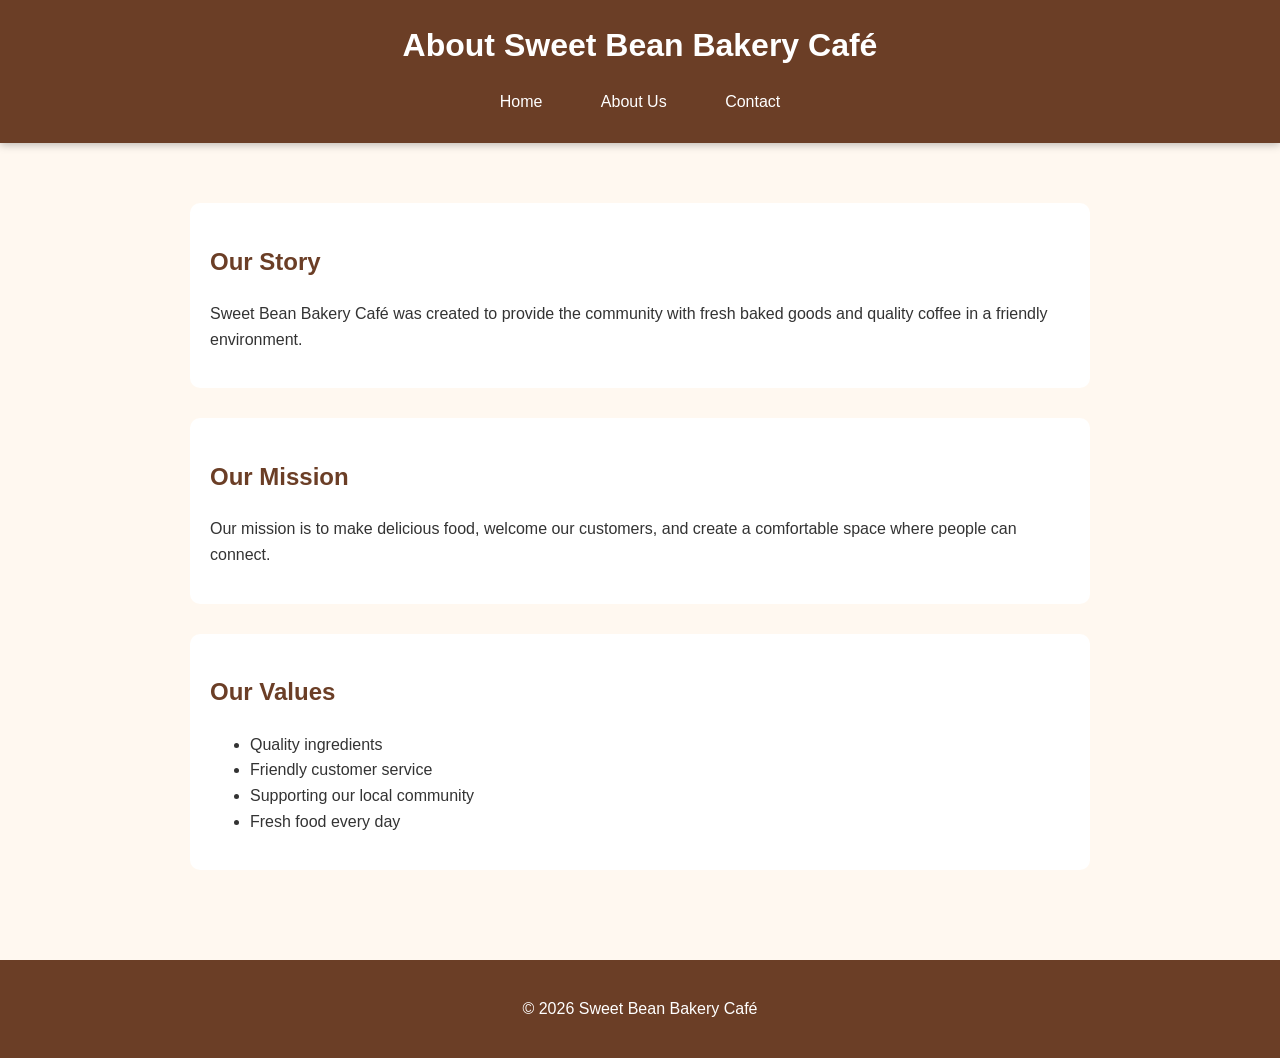
<file: about.html>
<!DOCTYPE html>
<html lang="en">
<head>
    <meta charset="UTF-8">
    <meta name="viewport" content="width=device-width, initial-scale=1.0">
    <title>About Us - Sweet Bean Bakery Café</title>
    <link rel="stylesheet" href="style.css">
</head>

<body>

    <header>
        <h1>About Sweet Bean Bakery Café</h1>

        <nav>
            <a href="index.html">Home</a>
            <a href="about.html">About Us</a>
            <a href="contact.html">Contact</a>
        </nav>
    </header>

    <main>
        <section>
            <h2>Our Story</h2>
            <p>
                Sweet Bean Bakery Café was created to provide the community
                with fresh baked goods and quality coffee in a friendly
                environment.
            </p>
        </section>

        <section>
            <h2>Our Mission</h2>
            <p>
                Our mission is to make delicious food, welcome our customers,
                and create a comfortable space where people can connect.
            </p>
        </section>

        <section>
            <h2>Our Values</h2>
            <ul>
                <li>Quality ingredients</li>
                <li>Friendly customer service</li>
                <li>Supporting our local community</li>
                <li>Fresh food every day</li>
            </ul>
        </section>
    </main>

    <footer>
        <p>&copy; 2026 Sweet Bean Bakery Café</p>
    </footer>

</body>
</html>
</file>
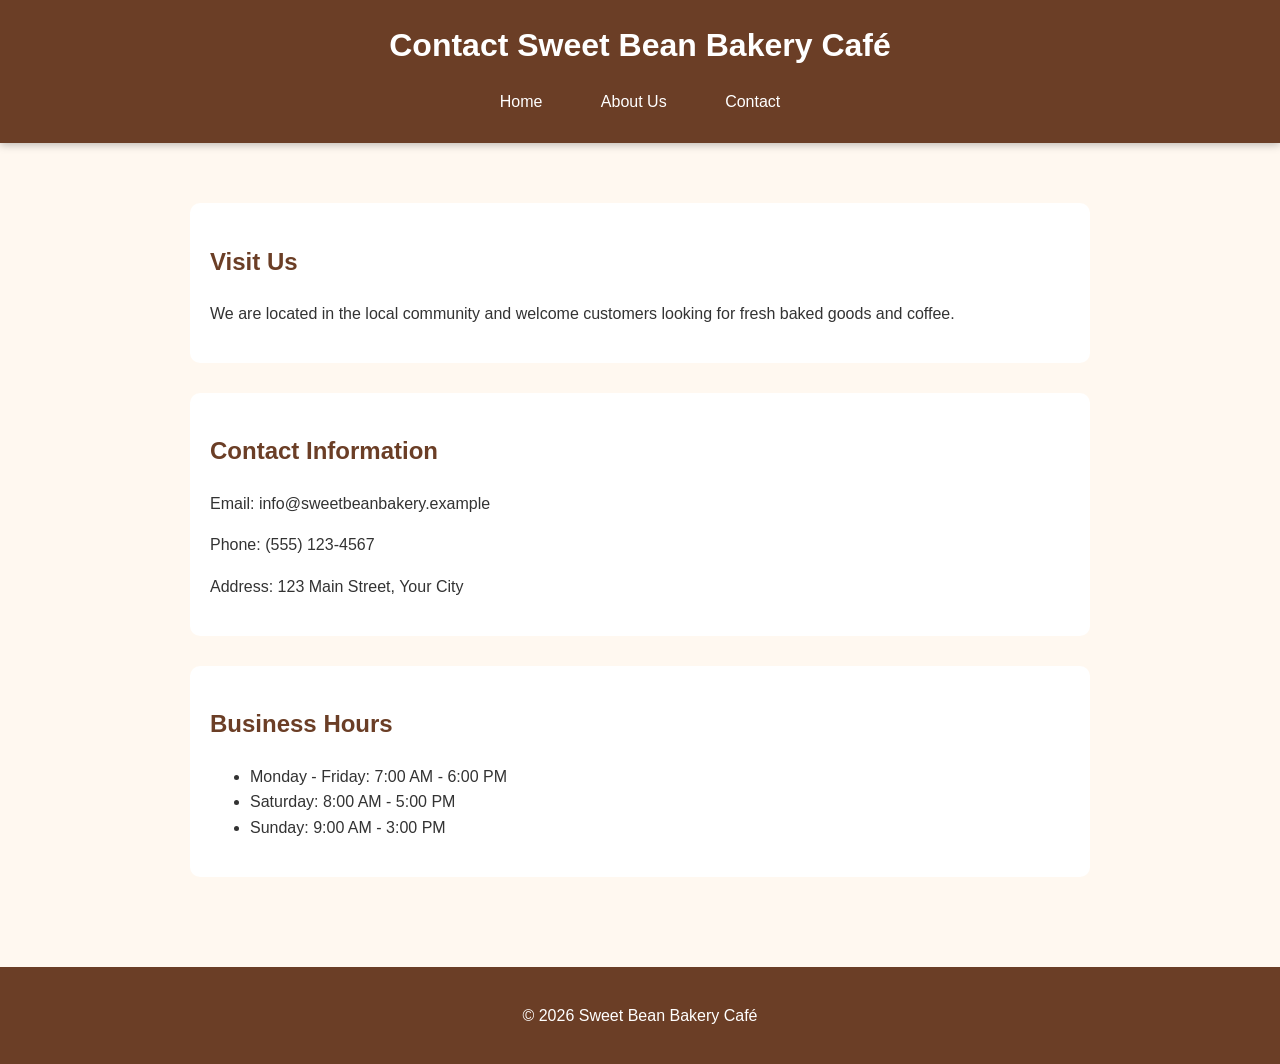
<file: contact.html>
<!DOCTYPE html>
<html lang="en">
<head>
    <meta charset="UTF-8">
    <meta name="viewport" content="width=device-width, initial-scale=1.0">
    <title>Contact - Sweet Bean Bakery Café</title>
    <link rel="stylesheet" href="style.css">
</head>

<body>

    <header>
        <h1>Contact Sweet Bean Bakery Café</h1>

        <nav>
            <a href="index.html">Home</a>
            <a href="about.html">About Us</a>
            <a href="contact.html">Contact</a>
        </nav>
    </header>

    <main>
        <section>
            <h2>Visit Us</h2>
            <p>
                We are located in the local community and welcome customers
                looking for fresh baked goods and coffee.
            </p>
        </section>

        <section>
            <h2>Contact Information</h2>
            <p>Email: info@sweetbeanbakery.example</p>
            <p>Phone: (555) 123-4567</p>
            <p>Address: 123 Main Street, Your City</p>
        </section>

        <section>
            <h2>Business Hours</h2>
            <ul>
                <li>Monday - Friday: 7:00 AM - 6:00 PM</li>
                <li>Saturday: 8:00 AM - 5:00 PM</li>
                <li>Sunday: 9:00 AM - 3:00 PM</li>
            </ul>
        </section>
    </main>

    <footer>
        <p>&copy; 2026 Sweet Bean Bakery Café</p>
    </footer>

</body>
</html>
</file>
<file: style.css>
/* General page styling */
body {
    font-family: Arial, sans-serif;
    line-height: 1.6;
    background-color: #fff8f0;
    color: #333;
    margin: 0;
    padding: 0;
}

/* Sticky header */
header {
    position: sticky;
    top: 0;
    z-index: 1000;
    background-color: #6b3e26;
    color: white;
    padding: 20px;
    text-align: center;
    box-shadow: 0 2px 8px rgba(0, 0, 0, 0.25);
}

header h1 {
    margin: 0 0 8px 0;
}

/* Navigation */
nav {
    margin-top: 10px;
}

nav a {
    color: white;
    text-decoration: none;
    margin: 0 15px;
    padding: 8px 12px;
    display: inline-block;
    border-radius: 5px;
}

nav a:hover {
    background-color: #a65f35;
}

/* Main content using Flexbox */
main {
    display: flex;
    flex-direction: column;
    align-items: center;
    max-width: 900px;
    margin: 40px auto;
    padding: 20px;
}

section {
    width: 100%;
    margin-bottom: 30px;
    padding: 20px;
    background-color: white;
    border-radius: 10px;
    box-sizing: border-box;
}

/* Images */
img {
    max-width: 100%;
    height: auto;
    display: block;
    margin: 20px auto;
}

/* Headings */
h2 {
    color: #6b3e26;
}

/* Footer */
footer {
    background-color: #6b3e26;
    color: white;
    text-align: center;
    padding: 20px;
    margin-top: 30px;
}
</file>
